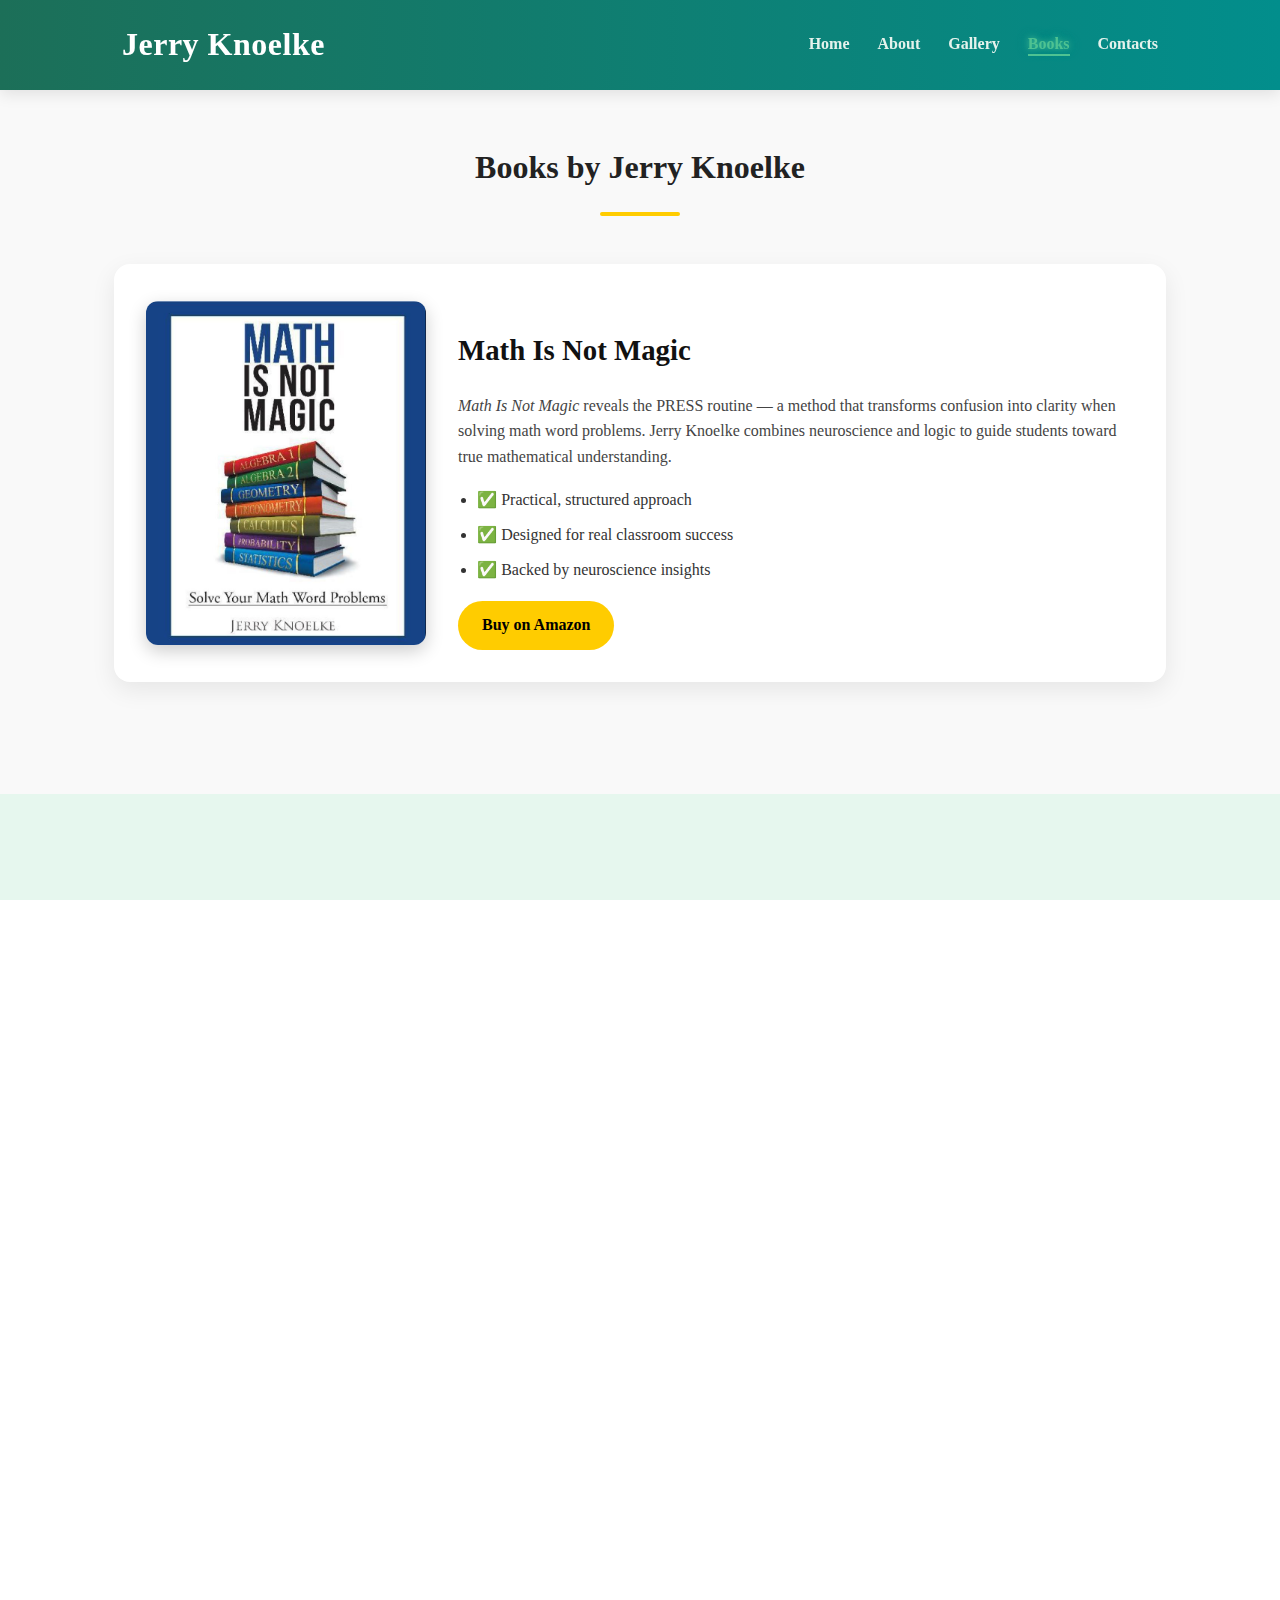
<file: books.html>
<!DOCTYPE html>
<html lang="en">
<head>
  <meta charset="utf-8" />
  <meta name="viewport" content="width=device-width,initial-scale=1" />
  <title>Books — Jerry Knoelke</title>
  <link rel="stylesheet" href="/css/books.css" />
</head>
<body>
  <!-- HEADER -->
  <header class="site-header">
    <div class="container header-content">
      <h1 class="logo">Jerry Knoelke</h1>
      <nav class="nav">
        <a href="index.html">Home</a>
        <a href="about.html">About</a>
        <a href="gallery.html">Gallery</a>
        <a href="books.html" class="active">Books</a>
        <a href="contacts.html">Contacts</a>
      </nav>
    </div>
  </header>

  <!-- BOOK SHOWCASE -->
  <section class="book-section">
    <div class="container">
      <h2 class="section-title">Books by Jerry Knoelke</h2>

      <div class="book-card">
        <img src="/images/book-cover.jpg" alt="Math Is Not Magic book cover" />
        <div class="book-info">
          <h3>Math Is Not Magic</h3>
          <p>
            <em>Math Is Not Magic</em> reveals the PRESS routine — a method that transforms confusion into clarity when solving math word problems. Jerry Knoelke combines neuroscience and logic to guide students toward true mathematical understanding.
          </p>
          <ul>
            <li>✅ Practical, structured approach</li>
            <li>✅ Designed for real classroom success</li>
            <li>✅ Backed by neuroscience insights</li>
          </ul>
          <a href="https://www.amazon.com/Math-Not-Magic-Solve-Problems-ebook/dp/B076G9RBH2" class="btn" target="_blank" rel="noopener noreferrer">
            Buy on Amazon
          </a>
        </div>
      </div>
    </div>
  </section>

 <!-- UPCOMING PROJECTS -->
<section class="projects-section">
  <div class="container">
    <h2 class="section-title">Upcoming Projects</h2>
    <div class="projects-grid">
      <div class="project-card">
        <div class="project-icon">🌟</div>
        <p class="project-text">
          Always look where you can be of help to others.
        </p>
      </div>
    </div>
  </div>
</section>

<!-- LIST OF BOOKS -->
<section class="list-books-section">
  <div class="container">
    <h2 class="section-title">List of My Books</h2>
    <div class="books-grid">
      <div class="book-item">
        <img src="/images/book-cover.jpg" alt="Math Is Not Magic book cover" />
        <h3>Math Is Not Magic</h3>
        <p>Discover the PRESS routine that transforms confusion into clarity when solving math word problems.</p>
    </div>
  </div>
</section>


  <!-- FOOTER -->
  <footer>
    <div class="container">
      <p>© 2025 Jerry Knoelke — All Rights Reserved</p>
    </div>
  </footer>
</body>
</html>
</file>
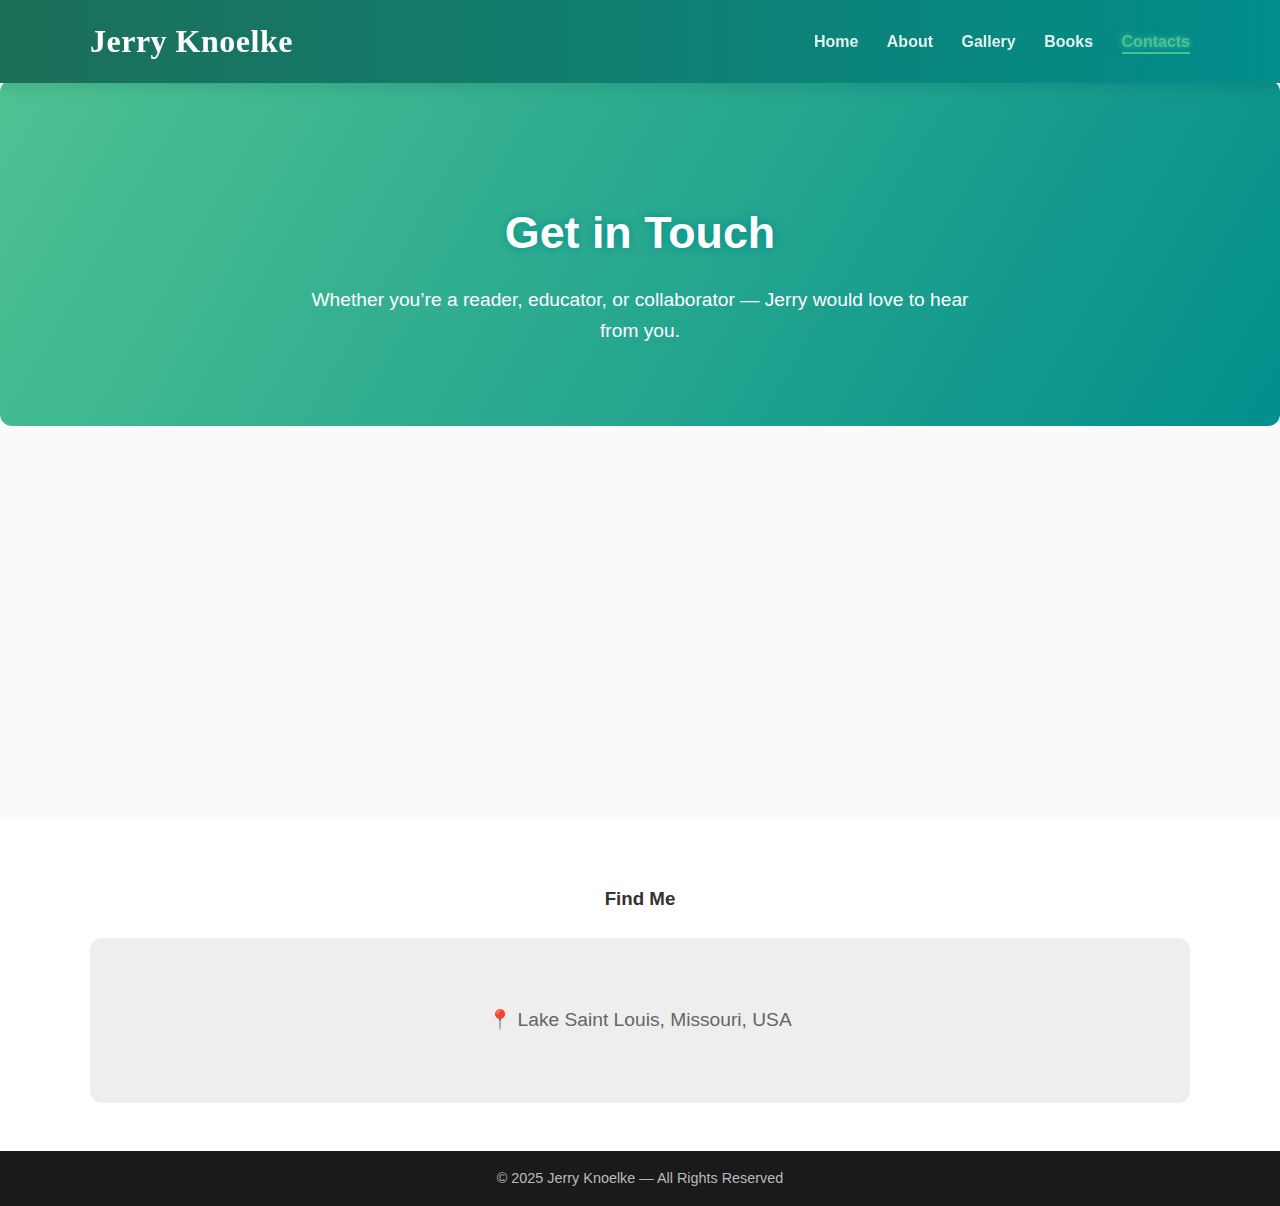
<file: contacts.html>
<!DOCTYPE html>
<html lang="en">
<head>
  <meta charset="UTF-8" />
  <meta name="viewport" content="width=device-width, initial-scale=1.0" />
  <title>Contact — Jerry Knoelke</title>
  <link rel="stylesheet" href="css/contacts.css" />
</head>
<body>
   <!-- HEADER -->
  <header class="site-header">
    <div class="container header-content">
      <h1 class="logo">Jerry Knoelke</h1>

      <!-- Hamburger button for mobile -->
      <button class="menu-toggle" aria-label="Toggle navigation">&#9776;</button>

      <nav class="nav" aria-label="Primary navigation">
        <a href="index.html">Home</a>
        <a href="about.html" >About</a>
        <a href="gallery.html">Gallery</a>
        <a href="books.html">Books</a>
        <a href="contacts.html"class="active">Contacts</a>
      </nav>
    </div>
  </header>
  <!-- CONTACT HERO -->
  <section class="contact-hero">
    <div class="container">
      <h2>Get in Touch</h2>
      <p>Whether you’re a reader, educator, or collaborator — Jerry would love to hear from you.</p>
    </div>
  </section>

  <!-- CONTACT SECTION -->
  <section class="contact-section">
    <div class="container contact-grid">
      <!-- CONTACT INFO -->
      <div class="contact-info">
        <h3>Contact Information</h3>
        <p><strong>Author:</strong> Jerry Knoelke</p>
        <p><strong>Email:</strong> <a href="mailto:hibhappy@hotmail.com">hibhappy@hotmail.com</a></p>
        <p><strong>Phone:</strong> <a href="tel:6363843936">(636) 384-3936</a></p>
        <p><strong>Location:</strong> Lake Saint Louis, Missouri, USA</p>
      </div>

      <!-- CONTACT FORM -->
  <div class="contact-form">
  <h3>Send a Message</h3>
  <p>For any questions or messages, please contact me via email: 
     <a href="mailto:hibhappy@hotmail.com">hibhappy@hotmail.com</a>.
  </p>
</div>
  </section>

  <!-- MAP SECTION -->
  <section class="map-section">
    <div class="container">
      <h3>Find Me</h3>
      <div class="map-placeholder">
        <p>📍 Lake Saint Louis, Missouri, USA</p>
      </div>
    </div>
  </section>

  <!-- FOOTER -->
  <footer>
    <div class="container">
      <p>© 2025 Jerry Knoelke — All Rights Reserved</p>
    </div>
  </footer>

  <!-- SCROLL ANIMATIONS -->
  <script>
    // Add animation on scroll
    window.addEventListener("scroll", () => {
      const info = document.querySelector(".contact-info");
      const form = document.querySelector(".contact-form");
      const trigger = window.innerHeight * 0.85;

      [info, form].forEach((el) => {
        const top = el.getBoundingClientRect().top;
        if (top < trigger) {
          el.classList.add(el.classList.contains("contact-info") ? "animate-left" : "animate-right");
        }
      });
    });
    // Mobile nav toggle
    const toggleBtn = document.querySelector('.menu-toggle');
    const nav = document.querySelector('.nav');

    toggleBtn.addEventListener('click', () => {
      nav.classList.toggle('show');
    });
  </script>
</body>
</html>
</file>
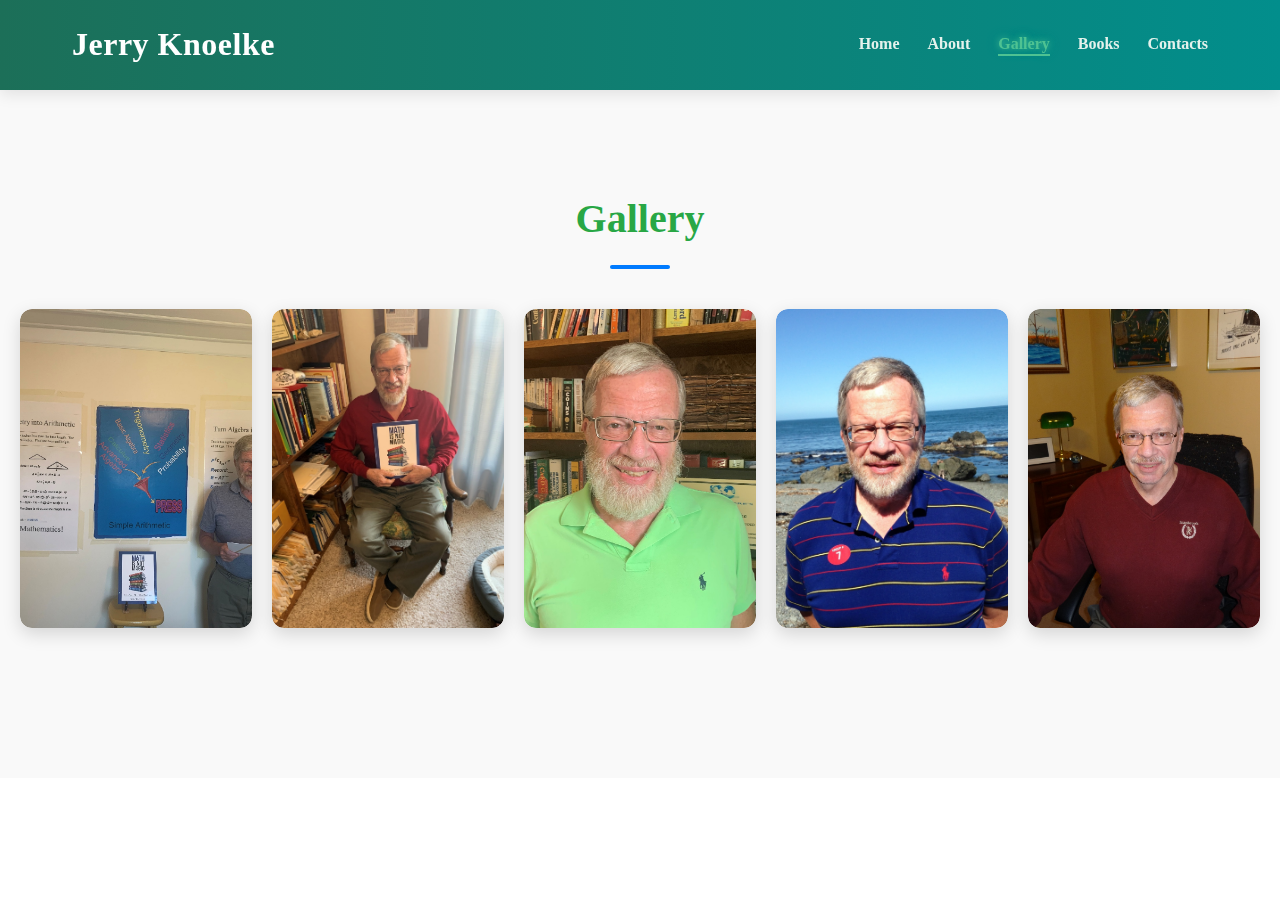
<file: gallery.html>
<!doctype html>
<html lang="en">
<head>
  <meta charset="utf-8" />
  <meta name="viewport" content="width=device-width, initial-scale=1" />
  <title>Modern Gallery — Jerry Knoelke</title>
  <link rel="stylesheet" href="css/gallery.css" />
</head>
<body>
  <!-- ===== HEADER ===== -->
  <header class="site-header">
    <div class="container header-content">
      <h1 class="logo">Jerry Knoelke</h1>
      <nav class="nav" aria-label="Primary navigation">
        <a href="index.html">Home</a>
        <a href="about.html">About</a>
        <a href="gallery.html"class="active">Gallery</a>
        <a href="books.html">Books</a>
        <a href="contacts.html">Contacts</a>
      </nav>
    </div>
  </header>

  <!-- ===== GALLERY SECTION ===== -->
  <section class="gallery-section">
    <div class="gallery-header">
      <h2>Gallery</h2>
      <div class="divider"></div>
    </div>

    <div class="gallery-grid">
      <div class="gallery-item">
        <img src="images/author-1.jpg" alt="Gallery image 1" />
      </div>
      <div class="gallery-item">
        <img src="images/author-3.jpg" alt="Gallery image 2" />
      </div>
      <div class="gallery-item">
        <img src="images/author-4.jpg" alt="Gallery image 3" />
      </div>
      <div class="gallery-item">
        <img src="images/author-5.jpg" alt="Gallery image 4" />
      </div>
      <div class="gallery-item">
        <img src="images/author-6.jpg" alt="Gallery image 5" />
      </div>
    </div>
</section>
</body>

</html>
</file>
<file: css/books.css>
* {
  box-sizing: border-box;
  scroll-behavior: smooth;
}

html, body {
  height: 100%;
  margin: 0;
  font-family: "Merriweather", "Georgia", serif;
  color: #1c2e2d;
  background: #ffffff;
  line-height: 1.8;
  overflow-x: hidden;
}

.container {
  max-width: 1200px;
  margin: 0 auto;
  padding: 2rem 1.5rem;
}

/* ====== Header ====== */
.site-header {
  position: fixed;
  top: 0;
  width: 100%;
  background: #1c6f58;
  box-shadow: 0 4px 15px rgba(0, 0, 0, 0.1);
  z-index: 999;
  transition: all 0.3s ease;
}

.site-header:hover {
  background: linear-gradient(90deg, #1c6f58, #028e8c);
}

.header-content {
  display: flex;
  justify-content: space-between;
  align-items: center;
  padding: 1rem 2rem;
}

.logo {
  font-family: "Playfair Display", serif;
  font-size: 2rem;
  color: #ffffff;
  margin: 0;
  letter-spacing: 0.5px;
}

.nav a {
  margin-left: 1.5rem;
  text-decoration: none;
  font-weight: 600;
  color: #e4f2ec;
  transition: all 0.3s ease;
  position: relative;
}

.nav a::after {
  content: '';
  position: absolute;
  width: 0;
  height: 2px;
  left: 0;
  bottom: -4px;
  background: #4ec292;
  transition: 0.3s;
}

.nav a:hover::after,
.nav a.active::after {
  width: 100%;
}

.nav a:hover,
.nav a.active {
  color: #4ec292;
  text-shadow: 0 0 6px #4ec292, 0 0 12px #028e8c;
}


/* ===== BOOK SECTION ===== */
.book-section {
  background: #f9f9f9;
  padding: 5rem 0;
}
.container {
  width: 90%;
  max-width: 1100px;
  margin: 0 auto;
}
.section-title {
  text-align: center;
  font-size: 2rem;
  margin-bottom: 3rem;
  color: #222;
  position: relative;
}
.section-title::after {
  content: "";
  display: block;
  width: 80px;
  height: 4px;
  background: #ffcc00;
  margin: 1rem auto 0;
  border-radius: 4px;
}
.book-card {
  display: flex;
  flex-wrap: wrap;
  align-items: center;
  gap: 2rem;
  background: #fff;
  border-radius: 16px;
  box-shadow: 0 8px 25px rgba(0, 0, 0, 0.08);
  padding: 2rem;
  transition: transform 0.3s ease, box-shadow 0.3s ease;
}
.book-card:hover {
  transform: translateY(-5px);
  box-shadow: 0 12px 30px rgba(0, 0, 0, 0.15);
}
.book-card img {
  width: 280px;
  border-radius: 12px;
  object-fit: cover;
  box-shadow: 0 6px 18px rgba(0, 0, 0, 0.2);
  transition: transform 0.3s ease;
}
.book-card img:hover {
  transform: scale(1.03);
}
.book-info {
  flex: 1;
}
.book-info h3 {
  font-size: 1.8rem;
  color: #111;
  margin-bottom: 1rem;
}
.book-info p {
  color: #444;
  line-height: 1.6;
  margin-bottom: 1rem;
}
.book-info ul {
  margin: 1rem 0;
  padding-left: 1.2rem;
  color: #333;
}
.book-info li {
  margin-bottom: 0.4rem;
}
.btn {
  background: #ffcc00;
  color: #000;
  padding: 10px 24px;
  border-radius: 30px;
  text-decoration: none;
  font-weight: 600;
  display: inline-block;
  transition: all 0.3s ease;
}
.btn:hover {
  background: #111;
  color: #fff;
  transform: scale(1.05);
}

/* ===== FOOTER ===== */
footer {
  background: #111;
  color: #ccc;
  text-align: center;
  padding: 1.5rem 0;
  margin-top: 3rem;
}
footer p {
  margin: 0;
  font-size: 0.95rem;
}

/* ===== RESPONSIVE ===== */
@media (max-width: 768px) {
  .book-card {
    flex-direction: column;
    text-align: center;
  }
  .book-card img {
    width: 80%;
    max-width: 280px;
  }
}
/* ===== Upcoming Projects ===== */
.projects-section {
  padding: 80px 20px;
  background-color: #e6f7ee; /* soft green background */
  text-align: center;
}

.projects-section .section-title {
  color: #28a745; /* primary green */
  font-size: 2.5rem;
  margin-bottom: 40px;
}

.projects-grid {
  display: flex;
  justify-content: center;
  gap: 30px;
}

.project-card {
  background: #ffffff;
  border-radius: 16px;
  padding: 30px 25px;
  max-width: 400px;
  box-shadow: 0 10px 30px rgba(0,0,0,0.1);
  transition: transform 0.3s ease, box-shadow 0.3s ease;
}

.project-card:hover {
  transform: translateY(-10px);
  box-shadow: 0 14px 36px rgba(0,0,0,0.15);
}

.project-icon {
  font-size: 3rem;
  margin-bottom: 20px;
}

.project-text {
  font-size: 1.2rem;
  color: #333333;
  line-height: 1.6;
}

/* ===== List of Books ===== */
.list-books-section {
  padding: 80px 20px;
  background-color: #f0f8ff; /* soft blue background */
  text-align: center;
}

.list-books-section .section-title {
  color: #007bff; /* secondary blue */
  font-size: 2.5rem;
  margin-bottom: 40px;
}

.books-grid {
  display: flex;
  justify-content: center;
  flex-wrap: wrap;
  gap: 30px;
}

.book-item {
  background-color: #ffffff;
  border-radius: 16px;
  padding: 20px;
  width: 250px;
  box-shadow: 0 10px 25px rgba(0,0,0,0.1);
  transition: transform 0.3s ease, box-shadow 0.3s ease;
}

.book-item:hover {
  transform: translateY(-10px);
  box-shadow: 0 14px 36px rgba(0,0,0,0.15);
}

.book-item img {
  width: 100%;
  border-radius: 12px;
  margin-bottom: 15px;
}

.book-item h3 {
  color: #28a745;
  margin-bottom: 10px;
  font-size: 1.2rem;
}

.book-item p {
  font-size: 0.95rem;
  color: #555555;
  margin-bottom: 15px;
  line-height: 1.4;
}

.book-item .btn {
  background-color: #007bff;
  color: #fff;
  text-decoration: none;
  padding: 10px 15px;
  border-radius: 8px;
  display: inline-block;
  transition: background-color 0.3s ease;
}

.book-item .btn:hover {
  background-color: #0056b3;
}
</file>
<file: css/contacts.css>
/* ====== General Reset ====== */
body {
  margin: 0;
  font-family: "Poppins", sans-serif;
  line-height: 1.6;
  color: #333;
  background-color: #fefefe;
}

.container {
  width: 90%;
  max-width: 1100px;
  margin: 0 auto;
}

/* ====== Header ====== */
.site-header {
  position: fixed;
  top: 0;
  width: 100%;
  background: #1c6f58;
  box-shadow: 0 4px 15px rgba(0, 0, 0, 0.1);
  z-index: 999;
  transition: all 0.3s ease;
}

.site-header:hover {
  background: linear-gradient(90deg, #1c6f58, #028e8c);
}

.header-content {
  display: flex;
  justify-content: space-between;
  align-items: center;
  padding: 1rem 2rem;
}

.logo {
  font-family: "Playfair Display", serif;
  font-size: 2rem;
  color: #ffffff;
  margin: 0;
  letter-spacing: 0.5px;
}

.nav a {
  margin-left: 1.5rem;
  text-decoration: none;
  font-weight: 600;
  color: #e4f2ec;
  transition: all 0.3s ease;
  position: relative;
}

.nav a::after {
  content: '';
  position: absolute;
  width: 0;
  height: 2px;
  left: 0;
  bottom: -4px;
  background: #4ec292;
  transition: 0.3s;
}

.nav a:hover::after,
.nav a.active::after {
  width: 100%;
}

.nav a:hover,
.nav a.active {
  color: #4ec292;
  text-shadow: 0 0 6px #4ec292, 0 0 12px #028e8c;
}
/* Hamburger button */
.menu-toggle {
  display: none; /* hide by default */
  background: none;
  border: none;
  font-size: 2rem;
  color: #e4f2ec;
  cursor: pointer;
}

/* Responsive for mobile */
@media (max-width: 768px) {
  .nav {
    display: none; /* hide nav links on mobile */
    flex-direction: column;
    background: #1c6f58;
    position: absolute;
    top: 100%;
    right: 0;
    width: 100%;
    padding: 1rem 0;
  }

  .nav a {
    margin: 1rem;
    text-align: center;
  }

  .menu-toggle {
    display: block; /* show hamburger button */
  }

  .nav.show {
    display: flex; /* show nav when toggled */
  }
}


/* ====== Contact Hero ====== */
.contact-hero {
  text-align: center;
  padding: 5rem 1rem;
  background: linear-gradient(120deg, #4ec292, #028e8c);
  color: #fff;
  animation: fadeDown 1s ease-out;
  border-radius: 12px;
  margin-top: 80px;
}

.contact-hero h2 {
  font-size: 2.8rem;
  margin-bottom: 1rem;
  text-shadow: 0 0 10px #028e8c;
}

.contact-hero p {
  font-size: 1.2rem;
  max-width: 700px;
  margin: 0 auto;
}

/* ====== Contact Section ====== */
.contact-section {
  padding: 4rem 1rem;
  background-color: #fafafa;
}

.contact-grid {
  display: grid;
  grid-template-columns: 1fr 1fr;
  gap: 2.5rem;
}

/* Animate Left & Right */
.contact-info,
.contact-form {
  opacity: 0;
  transform: translateY(40px);
  transition: all 1s ease;
}

.contact-info.animate-left {
  animation: slideInLeft 1s ease forwards;
}

.contact-form.animate-right {
  animation: slideInRight 1s ease forwards;
}

/* ====== Contact Info ====== */
.contact-info, .contact-form {
  background: #fff;
  padding: 2rem;
  border-radius: 12px;
  box-shadow: 0 8px 20px rgba(78, 194, 146, 0.2);
  transition: all 0.4s ease;
}

.contact-info:hover, .contact-form:hover {
  transform: translateY(-5px);
  box-shadow: 0 12px 30px rgba(78, 194, 146, 0.4), 0 0 15px rgba(2, 142, 140, 0.3);
}

.contact-info h3,
.contact-form h3 {
  color: #222;
  margin-bottom: 1rem;
}

.contact-info p {
  margin: 0.5rem 0;
  color: #555;
}

.contact-info a {
  color: #4ec292;
  text-decoration: none;
  font-weight: 500;
  transition: all 0.3s ease;
}

.contact-info a:hover {
  color: #028e8c;
  text-shadow: 0 0 8px #4ec292, 0 0 15px #028e8c;
}

.social-links {
  margin-top: 1rem;
}

.social-links a {
  display: inline-block;
  margin-right: 1rem;
  font-weight: 500;
  color: #4ec292;
  transition: all 0.3s ease;
}

.social-links a:hover {
  color: #028e8c;
  text-shadow: 0 0 6px #4ec292, 0 0 12px #028e8c;
}

/* ====== Contact Form ====== */
.contact-form form {
  display: flex;
  flex-direction: column;
}

.form-group {
  margin-bottom: 1.2rem;
}

label {
  display: block;
  font-weight: 500;
  margin-bottom: 0.5rem;
}

input,
textarea {
  width: 100%;
  padding: 0.9rem;
  border: 1px solid #ddd;
  border-radius: 10px;
  font-size: 1rem;
  transition: all 0.3s ease;
}

input:focus,
textarea:focus {
  border-color: #4ec292;
  box-shadow: 0 0 8px #4ec292, 0 0 12px #028e8c;
  outline: none;
}

/* Button */
.btn {
  display: inline-block;
  background: #4ec292;
  color: #fff;
  border: none;
  padding: 0.9rem 1.5rem;
  border-radius: 10px;
  font-size: 1rem;
  cursor: pointer;
  transition: all 0.4s ease;
  box-shadow: 0 4px 15px rgba(78, 194, 146, 0.3);
}

.btn:hover {
  background: #028e8c;
  box-shadow: 0 0 20px rgba(4, 136, 255, 0.5),
              0 0 30px rgba(4, 136, 255, 0.3);
  transform: translateY(-3px);
}

/* ====== Map Section ====== */
.map-section {
  text-align: center;
  padding: 3rem 1rem;
  background-color: #fff;
}

.map-placeholder {
  margin-top: 1.5rem;
  background: #eee;
  border-radius: 12px;
  padding: 3rem 1rem;
  font-size: 1.2rem;
  color: #666;
  transition: all 0.4s ease;
}

.map-placeholder:hover {
  box-shadow: 0 12px 30px rgba(78, 194, 146, 0.4),
              0 0 20px rgba(2, 142, 140, 0.3);
  transform: translateY(-3px);
}

/* ====== Footer ====== */
footer {
  background: #1a1a1a;
  color: #bbb;
  text-align: center;
  padding: 1rem 0;
  font-size: 0.9rem;
}

footer p {
  margin: 0;
}

/* ====== Keyframes ====== */
@keyframes slideInLeft {
  from { transform: translateX(-100px); opacity: 0; }
  to { transform: translateX(0); opacity: 1; }
}

@keyframes slideInRight {
  from { transform: translateX(100px); opacity: 0; }
  to { transform: translateX(0); opacity: 1; }
}

@keyframes fadeDown {
  from { opacity: 0; transform: translateY(-30px); }
  to { opacity: 1; transform: translateY(0); }
}

/* ====== Responsive ====== */
@media (max-width: 768px) {
  .contact-grid { grid-template-columns: 1fr; }
  .contact-hero h2 { font-size: 2rem; }
}
</file>
<file: css/gallery.css>
/* RESET */
* {
  box-sizing: border-box;
  scroll-behavior: smooth;
}

html, body {
  height: 100%;
  margin: 0;
  font-family: "Merriweather", "Georgia", serif;
  color: #1c2e2d;
  background: #ffffff;
  line-height: 1.8;
  overflow-x: hidden;
}

.container {
  max-width: 1200px;
  margin: 0 auto;
  padding: 2rem 1.5rem;
}

/* ====== Header ====== */
.site-header {
  position: fixed;
  top: 0;
  width: 100%;
  background: #1c6f58;
  box-shadow: 0 4px 15px rgba(0, 0, 0, 0.1);
  z-index: 999;
  transition: all 0.3s ease;
}

.site-header:hover {
  background: linear-gradient(90deg, #1c6f58, #028e8c);
}

.header-content {
  display: flex;
  justify-content: space-between;
  align-items: center;
  padding: 1rem 2rem;
}

.logo {
  font-family: "Playfair Display", serif;
  font-size: 2rem;
  color: #ffffff;
  margin: 0;
  letter-spacing: 0.5px;
}

.nav a {
  margin-left: 1.5rem;
  text-decoration: none;
  font-weight: 600;
  color: #e4f2ec;
  transition: all 0.3s ease;
  position: relative;
}

.nav a::after {
  content: '';
  position: absolute;
  width: 0;
  height: 2px;
  left: 0;
  bottom: -4px;
  background: #4ec292;
  transition: 0.3s;
}

.nav a:hover::after,
.nav a.active::after {
  width: 100%;
}

.nav a:hover,
.nav a.active {
  color: #4ec292;
  text-shadow: 0 0 6px #4ec292, 0 0 12px #028e8c;
}
/* Hamburger button */
.menu-toggle {
  display: none; /* hide by default */
  background: none;
  border: none;
  font-size: 2rem;
  color: #e4f2ec;
  cursor: pointer;
}

/* Responsive for mobile */
@media (max-width: 768px) {
  .nav {
    display: none; /* hide nav links on mobile */
    flex-direction: column;
    background: #1c6f58;
    position: absolute;
    top: 100%;
    right: 0;
    width: 100%;
    padding: 1rem 0;
  }

  .nav a {
    margin: 1rem;
    text-align: center;
  }

  .menu-toggle {
    display: block; /* show hamburger button */
  }

  .nav.show {
    display: flex; /* show nav when toggled */
  }
}
/* ===== Variables ===== */
:root {
  --primary-color: #28a745;  /* green */
  --secondary-color: #007bff; /* blue */
  --border-radius: 12px;
  --transition-speed: 0.3s;
}

/* ===== Gallery Section ===== */
.gallery-section {
  padding: 150px 20px;
  background-color: #f9f9f9;
  text-align: center;
}

.gallery-header h2 {
  font-size: 2.5rem;
  color: var(--primary-color);
  margin-bottom: 10px;
}

.divider {
  width: 60px;
  height: 4px;
  background: var(--secondary-color);
  margin: 0 auto 40px auto;
  border-radius: 2px;
}

/* ===== Gallery Grid ===== */
.gallery-grid {
  display: grid;
  grid-template-columns: repeat(auto-fit, minmax(180px, 1fr));
  gap: 20px;
  justify-items: center;
}

/* ===== Gallery Item ===== */
.gallery-item {
  position: relative;
  overflow: hidden;
  border-radius: var(--border-radius);
  box-shadow: 0 6px 18px rgba(0,0,0,0.15);
  transition: transform var(--transition-speed), box-shadow var(--transition-speed);
}

.gallery-item img {
  width: 100%;
  height: 100%;
  object-fit: cover;
  border-radius: var(--border-radius);
  transition: transform var(--transition-speed);
}

/* Hover Effect */
.gallery-item:hover {
  transform: translateY(-8px);
  box-shadow: 0 12px 24px rgba(0,0,0,0.2);
}

.gallery-item:hover img {
  transform: scale(1.05);
}

/* ===== Responsive ===== */
@media (max-width: 1200px) {
  .gallery-grid {
    grid-template-columns: repeat(auto-fit, minmax(150px, 1fr));
  }
}

@media (max-width: 768px) {
  .gallery-header h2 {
    font-size: 2rem;
  }
  .divider {
    width: 50px;
    height: 3px;
  }
}
</file>
